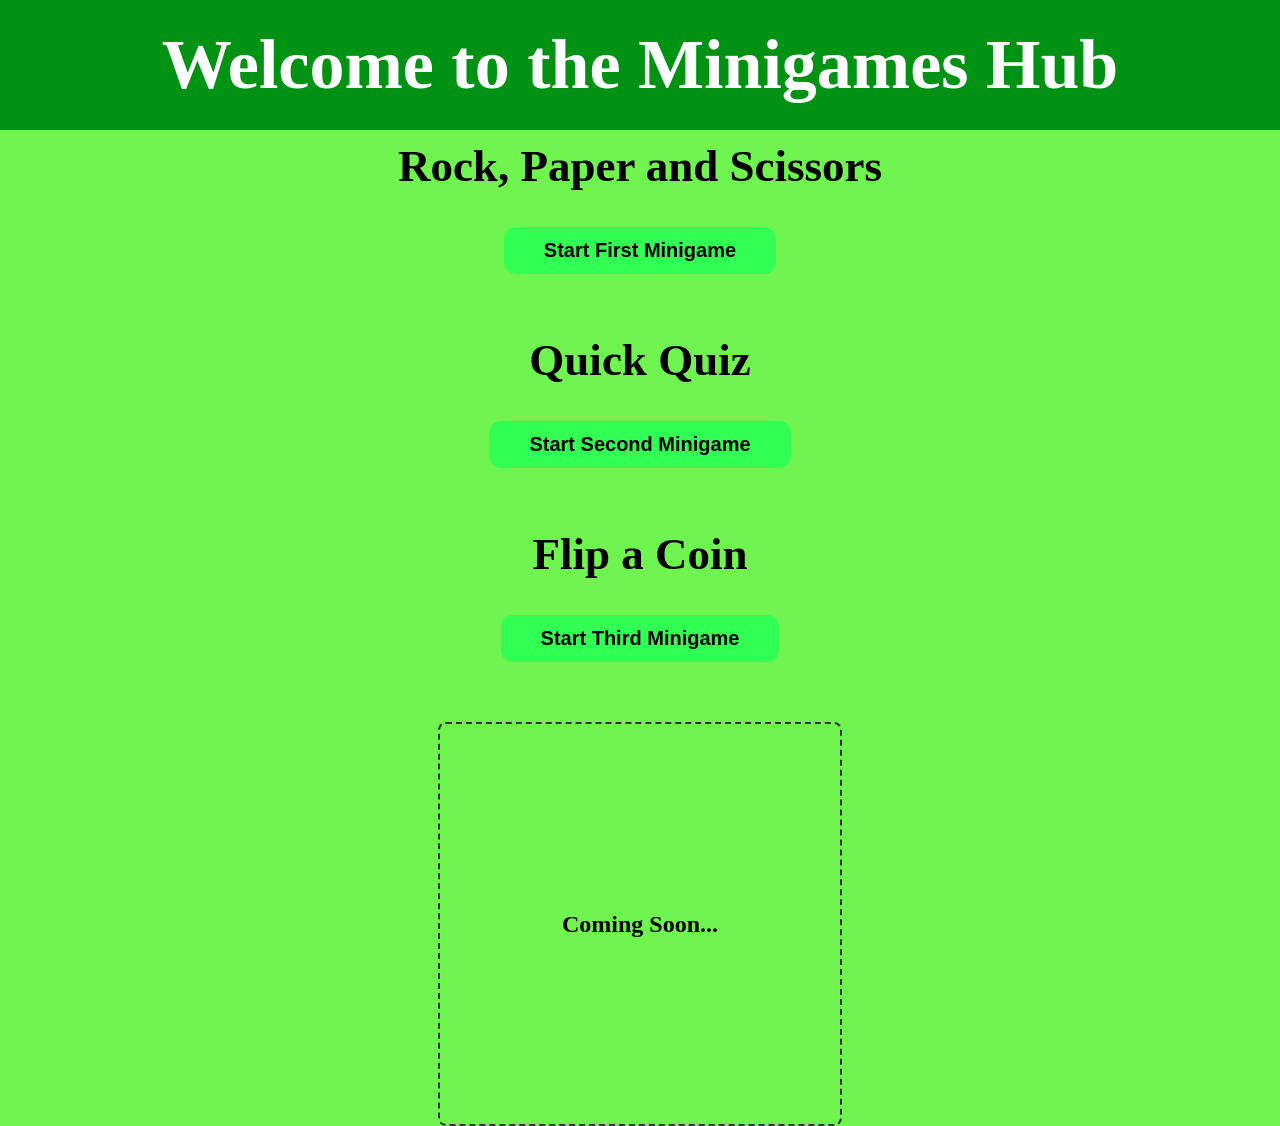
<file: index.html>
<!DOCTYPE html>
<html lang="en">
 <head>
 <meta charset="UTF-8">

 <title>Minigames HUB</title>

 <link rel="stylesheet" href="minigames-hub.css"></link>
 <link rel="stylesheet" href="mobile.css"></link>

 </head>
 <body>
 <header id="header"> 
    <h1> 
        Welcome to the Minigames Hub 
    </h1>
 </header>
 <main class="minigames-flex">

    <h2 class="first-minigame-title"> 
     Rock, Paper and Scissors
    </h2>

    <button class="btn-minigame-1" loading="lazy"
    onclick="window.location.href='Rock-Paper-Scissors-game/rock-paper-scissors.html'">  
     Start First Minigame
    </button>


    <h2 class="second-minigame-title"> 
     Quick Quiz
    </h2>

    <button class="btn-minigame-2" loading="lazy"
    onclick="window.location.href='Quiz-game/quiz.html'">
     Start Second Minigame
    </button>

    
    <h2 class="third-minigame-title"> 
     Flip a Coin
    </h2>

    <button class="btn-minigame-3" loading="lazy"
    onclick="window.location.href='flip-a-coin-game/flip-coin.html'">
     Start Third Minigame
    </button>

    <h2 class="fourth-minigame-title placeholder"> 
     Coming Soon...
    </h2>
 </main>


 </body>
</html>
</file>
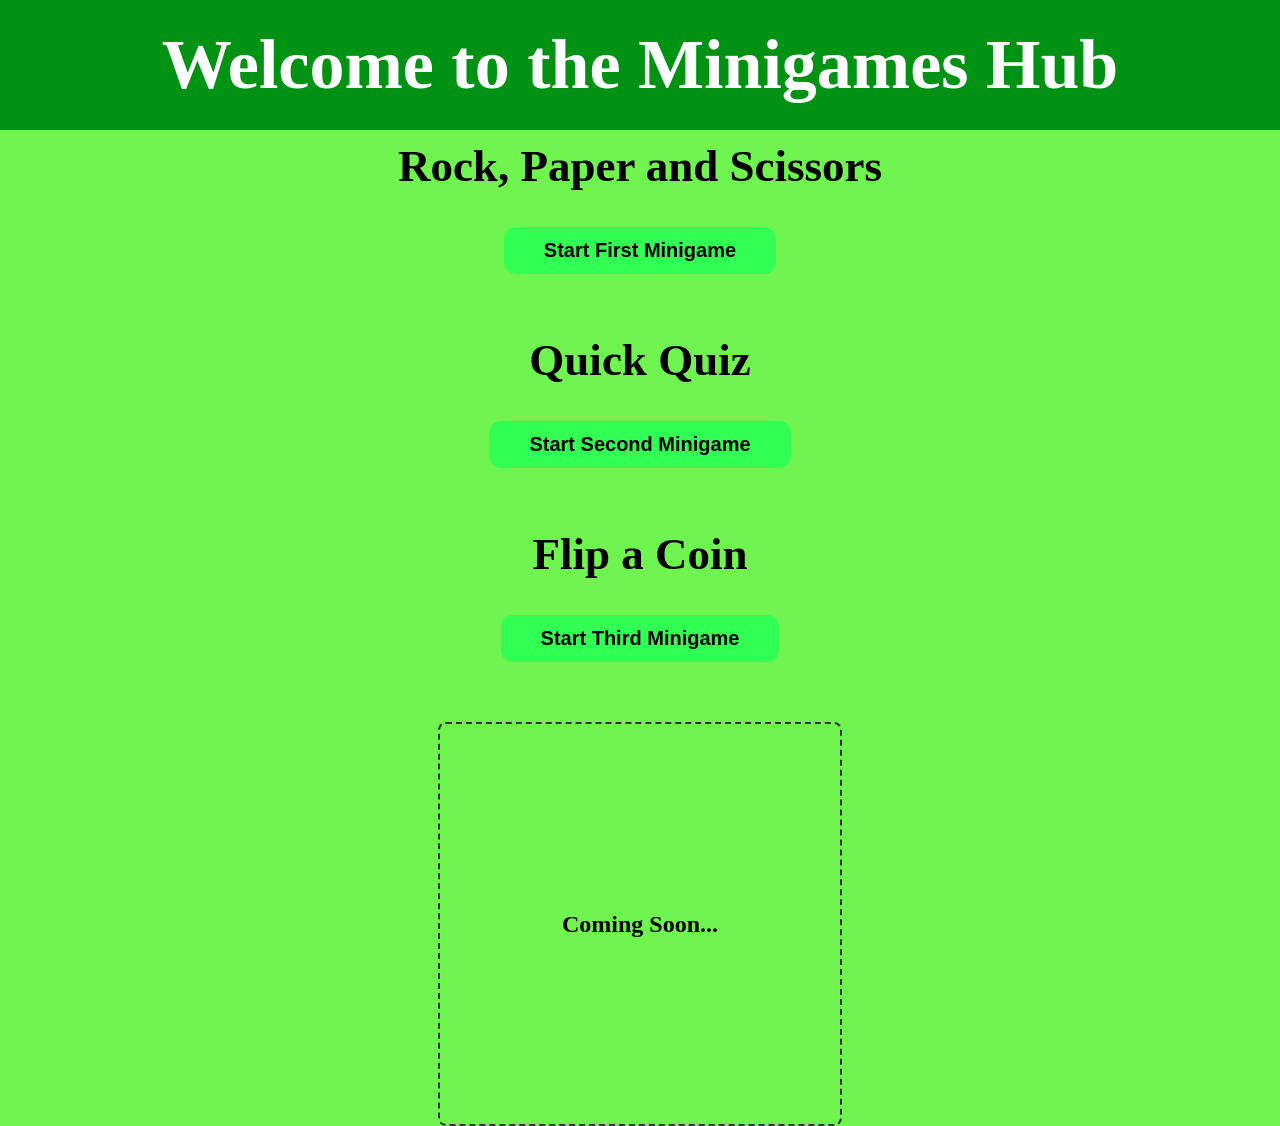
<file: minigames-hub/index.html>
<!DOCTYPE html>
<html lang="en">
 <head>
 <meta charset="UTF-8">

 <title>Minigames HUB</title>

 <link rel="stylesheet" href="minigames-hub.css"></link>
 <link rel="stylesheet" href="mobile.css"></link>

 </head>
 <body>
 <header id="header"> 
    <h1> 
        Welcome to the Minigames Hub 
    </h1>
 </header>
 <main class="minigames-flex">

    <h2 class="first-minigame-title"> 
     Rock, Paper and Scissors
    </h2>

    <button class="btn-minigame-1" loading="lazy"
    onclick="window.location.href='../Rock-Paper-Scissors-game/rock-paper-scissors.html'">  
     Start First Minigame
    </button>


    <h2 class="second-minigame-title"> 
     Quick Quiz
    </h2>

    <button class="btn-minigame-2" loading="lazy"
    onclick="window.location.href='../Quiz-game/quiz.html'">
     Start Second Minigame
    </button>

    
    <h2 class="third-minigame-title"> 
     Flip a Coin
    </h2>

    <button class="btn-minigame-3" loading="lazy"
    onclick="window.location.href='../flip-a-coin-game/flip-coin.html'">
     Start Third Minigame
    </button>

    <h2 class="fourth-minigame-title placeholder"> 
     Coming Soon...
    </h2>
 </main>


 </body>
</html>
</file>
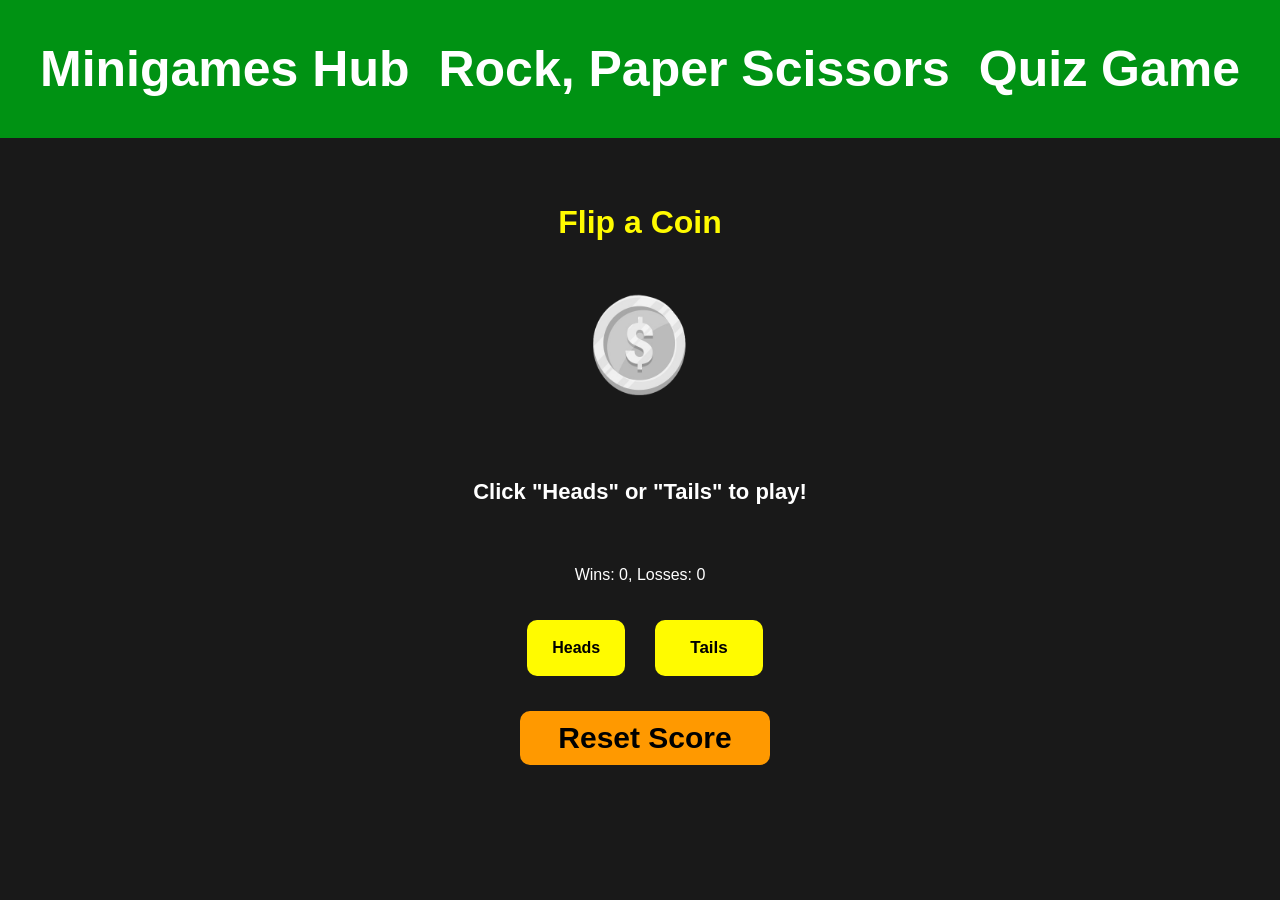
<file: flip-a-coin-game/flip-coin.html>
<!DOCTYPE html>
<html lang="en">
<head>

    <meta charset="UTF-8">
    <title>Flip a coin minigame</title>
    <link rel="stylesheet" href="flip-coin.css"></link>
    <link rel="stylesheet" href="flip-coin-mobile.css"></link>
</head>
<html> 
<body>
    <header class="header">
        <a href="index.html" class="back-button">Minigames Hub</a>
        <a href="../Rock-Paper-Scissors-game/rock-paper-scissors.html" class="game-link-2">Rock, Paper Scissors</a>
        <a href="../Quiz-game/quiz.html" class="game-link-1">Quiz Game</a>
     </header>

  <main class="game">
    <h1 class="title">Flip a Coin</h1>

 
    <div class="coin-container">
      <img src="heads.png" class="coin" id="coinImage" alt="coin">
    </div>

    <p class="result" id="resultText"> Click "Heads" or "Tails" to play! </p>
    <p class="score" id="score"></p>

    <div class="buttons">

     <button  class="first-button" onclick="playGame('heads')">Heads</button>
     <button  class="second-button" onclick="playGame('tails')">Tails</button>

    </div>

    <button class="reset-button js-reset-btn">
     
      Reset Score

    </button>

    <div class="confirm-reset js-confirm-reset" style="display: none">
      <p>Are you sure you want to reset?</p>
      <button class="confirm-yes js-confirm-yes">Yes</button>
      <button class="confirm-no js-confirm-no">No</button>
    </div>
 </main>

  <script src="flip-coin.js"> </script>
</body>
</html>
</file>
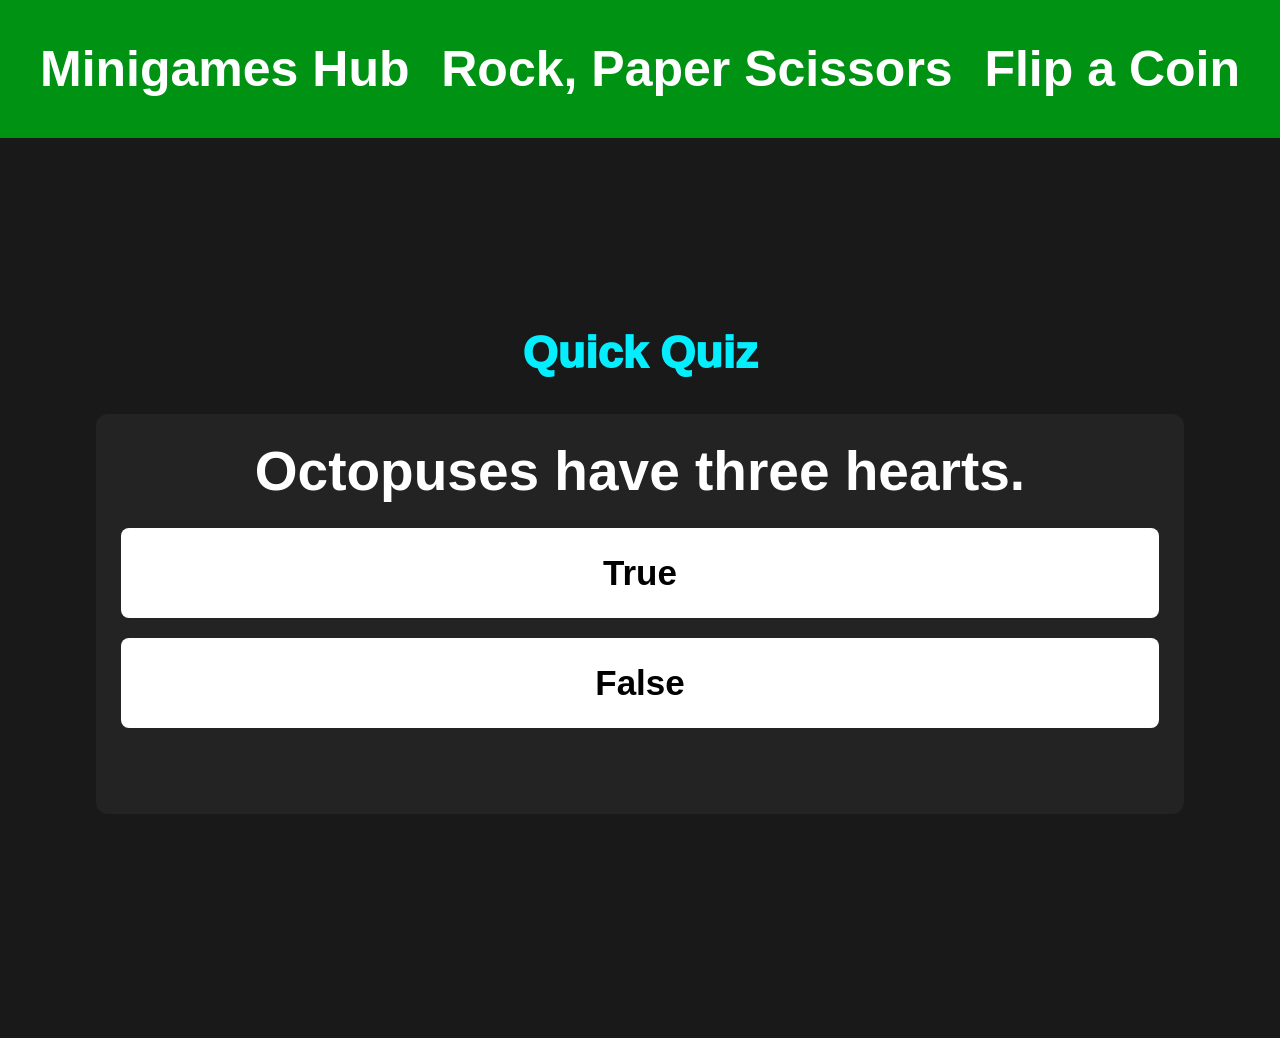
<file: Quiz-game/quiz.html>
<!DOCTYPE html>
<html lang="en">
<head>
      <meta charset="UTF-8">
      <title> quiz game</title>
      <link rel="stylesheet" href="quiz.css"></link>
      <link rel="stylesheet" href="quiz-mobile.css"></link>
      
</head>
<body>
      <header class="header">
          <a href="index.html" class="back-button">Minigames Hub</a>
          <a href="../Rock-Paper-Scissors-game/rock-paper-scissors.html" class="game-link-2">Rock, Paper Scissors</a>
          <a href="../flip-a-coin-game/flip-coin.html" class="game-link-1">Flip a Coin</a>
      </header>
 
 <main class="quiz-container">

    <h1 class="title">Quick Quiz</h1>

    <div class="quiz-box">

      <p class="question" id="questionText"></p>
      <div class="answers" id="answersContainer"></div>

    </div>

    <p class="score" id="scoreText"></p>

    <button class="next-button" id="nextButton">
      
      Next Question

    </button>
 </main>
 <script src="quiz.js"> </script>
</body>
</html>
</file>
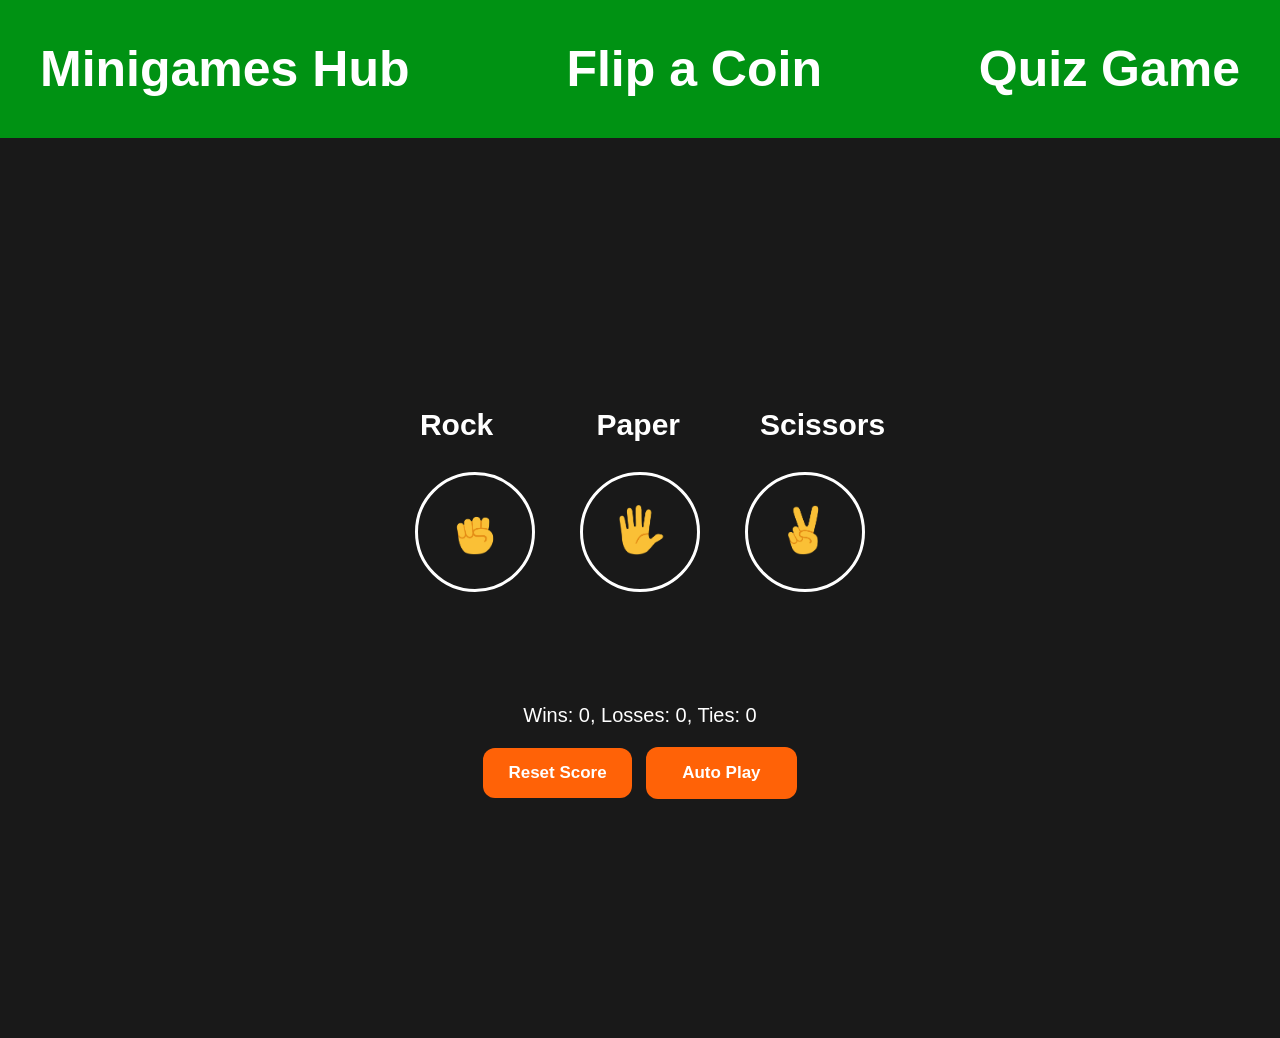
<file: Rock-Paper-Scissors-game/rock-paper-scissors.html>
<!DOCTYPE html>
<html lang="en">
<head>

    <title> Rock Paper Scissors</title>
    <link rel="stylesheet" href="rock-paper-scissors.css">
    <link rel="stylesheet" href="rock-paper-scissors-mobile.css">

</head>
<body>
     <header class="header">
        <a href="index.html" class="back-button">Minigames Hub</a>
        <a href="../flip-a-coin-game/flip-coin.html" class="game-link-2">Flip a Coin</a>
        <a href="../Quiz-game/quiz.html" class="game-link-1">Quiz Game</a>
     </header>
    
    <main class="game-container"> 
        <p class="title">
           Rock <span class="wide">Paper</span>Scissors
        </p>
         
        <div class="buttons-container">

        <button class="move-button js-move-rock-btn"><img src="rock-emoji.png" class="move-icon"></button>
        <button class="move-button js-move-paper-btn"><img src="paper-emoji.png" class="move-icon"></button>

        <button class="move-button js-move-scissors-btn"><img src="scissors-emoji.png" class="move-icon"></button>
        </div>

        <p class="js-result result"></p>
        <p class="js-moves"></p>
        <p class="js-score score"> </p>
        
        <div> 
            <button class="reset-score-button js-reset-btn">
                Reset Score
            </button>

            <button class="auto-play-button" onclick="autoPlay();">
                Auto Play
            </button>
        </div>

            <div class="confirm-reset js-confirm-reset" style="display: none">
                <p>Are you sure you want to reset?</p>
                <button class="confirm-yes js-confirm-yes">Yes</button>
                <button class="confirm-no js-confirm-no">No</button>
            </div>
    </main>    
        <script src="rock-paper-scissors.js"></script>
</body>
</html>
</file>
<file: minigames-hub.css>
* {
 margin: 0;
 padding: 0;
}

h1, h2, h3, p {
    user-select: none;
    pointer-events: none;
}

button {
    user-select: none;
    caret-color: transparent;
}

#header {
 background-color: rgb(0, 146, 19);
 display: flex;
 justify-content: center;
 align-items: center;
 height: 130px;
}

#header h1 {
 font-size: 70px;
 font-weight: 800;
 color: white;
}

.minigames-flex {
 background-color: rgba(72, 241, 30, 0.78);
 display: flex;
 flex-direction: column;
 justify-content: center;
 gap: 60px;
 align-items: center;
 
}

.first-minigame-title, .second-minigame-title, .third-minigame-title {
    font-size: 45px;
    font-weight: 750;
}

.first-minigame-title {
    margin-top: 10px;
}
.btn-minigame-1, .btn-minigame-2, .btn-minigame-3 {
    border: none;
    border-radius: 12px;
    background-color: rgb(49, 255, 84);
    font-size: 20px;
    font-weight: 700;
    color: rgb(0, 0, 0);
    padding: 12px 40px;
    margin-top: -25px;
    cursor: pointer;
}

.btn-minigame-1:hover, .btn-minigame-2:hover, .btn-minigame-3:hover {
    background-color: rgba(49, 255, 84, 0.9);
    box-shadow: 0 10px 20px rgba(0,0,0,0.25);
    transform: translate(-2px);
}

.btn-minigame-1:active, .btn-minigame-2:active, .btn-minigame-3:active {
    background-color: rgba(49, 255, 84, 0.8);
    box-shadow: 0 5px 10px rgba(0,0,0,0.25);
    transform: translate(1px);
}

.placeholder 
{ width: 400px; 
    height: 400px; 
    border: 2px dashed #333; 
    border-radius: 8px; 
    display: flex; 
    align-items: center; 
    justify-content: center; 
    margin: auto;
}
</file>
<file: mobile.css>
@media (max-width: 768px) {
  #header {
    height: 90px;
  }

  #header h1 {
    font-size: 32px;
    text-align: center;
    padding: 0 10px;
  }

  .minigames-flex {
    gap: 35px;
    padding: 20px 0;
  }

  .first-minigame-title,
  .second-minigame-title,
  .third-minigame-title {
    font-size: 26px;
    text-align: center;
  }

  .btn-minigame-1,
  .btn-minigame-2,
  .btn-minigame-3 {
    font-size: 18px;
    padding: 14px 28px;
    margin-top: -10px;
    width: 80%;
    max-width: 300px;
  }

  .placeholder {
    width: 250px;
    height: 250px;
  }
}
@media (max-width: 480px) {
  #header h1 {
    font-size: 26px;
  }

  .first-minigame-title,
  .second-minigame-title,
  .third-minigame-title {
    font-size: 22px;
  }

  .btn-minigame-1,
  .btn-minigame-2,
  .btn-minigame-3 {
    font-size: 16px;
    padding: 12px 20px;
  }

  .placeholder {
    width: 200px;
    height: 200px;
  }
}
</file>
<file: minigames-hub/minigames-hub.css>
* {
 margin: 0;
 padding: 0;
}

h1, h2, h3, p {
    user-select: none;
    pointer-events: none;
}

button {
    user-select: none;
    caret-color: transparent;
}

#header {
 background-color: rgb(0, 146, 19);
 display: flex;
 justify-content: center;
 align-items: center;
 height: 130px;
}

#header h1 {
 font-size: 70px;
 font-weight: 800;
 color: white;
}

.minigames-flex {
 background-color: rgba(72, 241, 30, 0.78);
 display: flex;
 flex-direction: column;
 justify-content: center;
 gap: 60px;
 align-items: center;
 
}

.first-minigame-title, .second-minigame-title, .third-minigame-title {
    font-size: 45px;
    font-weight: 750;
}

.first-minigame-title {
    margin-top: 10px;
}
.btn-minigame-1, .btn-minigame-2, .btn-minigame-3 {
    border: none;
    border-radius: 12px;
    background-color: rgb(49, 255, 84);
    font-size: 20px;
    font-weight: 700;
    color: rgb(0, 0, 0);
    padding: 12px 40px;
    margin-top: -25px;
    cursor: pointer;
}

.btn-minigame-1:hover, .btn-minigame-2:hover, .btn-minigame-3:hover {
    background-color: rgba(49, 255, 84, 0.9);
    box-shadow: 0 10px 20px rgba(0,0,0,0.25);
    transform: translate(-2px);
}

.btn-minigame-1:active, .btn-minigame-2:active, .btn-minigame-3:active {
    background-color: rgba(49, 255, 84, 0.8);
    box-shadow: 0 5px 10px rgba(0,0,0,0.25);
    transform: translate(1px);
}

.placeholder 
{ width: 400px; 
    height: 400px; 
    border: 2px dashed #333; 
    border-radius: 8px; 
    display: flex; 
    align-items: center; 
    justify-content: center; 
    margin: auto;
}
</file>
<file: minigames-hub/mobile.css>
@media (max-width: 768px) {
  #header {
    height: 90px;
  }

  #header h1 {
    font-size: 32px;
    text-align: center;
    padding: 0 10px;
  }

  .minigames-flex {
    gap: 35px;
    padding: 20px 0;
  }

  .first-minigame-title,
  .second-minigame-title,
  .third-minigame-title {
    font-size: 26px;
    text-align: center;
  }

  .btn-minigame-1,
  .btn-minigame-2,
  .btn-minigame-3 {
    font-size: 18px;
    padding: 14px 28px;
    margin-top: -10px;
    width: 80%;
    max-width: 300px;
  }

  .placeholder {
    width: 250px;
    height: 250px;
  }
}
@media (max-width: 480px) {
  #header h1 {
    font-size: 26px;
  }

  .first-minigame-title,
  .second-minigame-title,
  .third-minigame-title {
    font-size: 22px;
  }

  .btn-minigame-1,
  .btn-minigame-2,
  .btn-minigame-3 {
    font-size: 16px;
    padding: 12px 20px;
  }

  .placeholder {
    width: 200px;
    height: 200px;
  }
}
</file>
<file: flip-a-coin-game/flip-coin.css>
body {
    background-color: rgb(25, 25, 25);
    color: white;
    font-family: Arial, sans-serif;
    margin: 0px;
    padding: 0px;
}

body::-webkit-scrollbar {
  display: none;
}

button {
  user-select: none;
  caret-color: transparent;
}

.header {
    background-color: rgb(0, 146, 19);
    display: flex;
    justify-content: space-between;
    align-items: center;
    gap: 0px;
    padding: 40px;
}

a {
    border-style: none;
    color: white;
    text-decoration: none;
    font-size: 50px;
    font-weight: bold;
}

a:hover {
    color: rgb(0, 255, 0);
    text-shadow: 0 0 5px rgb(0, 255, 0);
}

.header, .coin-container, p, title, img, h1, h2, h3 {
  user-select: none;
}

.title {
  font-size: 32px;
  color: rgb(255, 251, 0);
}

.game {
  display:flex;
  flex-direction: column;
  align-items: center;
  justify-content: center;
  row-gap: 20px;
  margin-top: 45px;
}

.coin-container {
    margin-bottom: 30px;
}

.coin {
  width: 120px;
  height: 120px;
  transition: transform 0.2s;
}

.buttons {
 display: flex;
 flex-direction: row;
 gap: 30px;

}

.first-button {
  margin-left: 10px;
  font-size: 16px;
  padding: 10px 25px;
}

.second-button {
 padding: 18px 35px;
 font-size: 17px;

}

.first-button, .second-button {
  background-color: rgb(255, 251, 0);
  border: none;
  border-radius: 10px;
  cursor: pointer;
  color: rgb(0, 0, 0);
  font-weight: 900;
}

.first-button:hover, .second-button:hover {
  background-color: rgba(255, 251, 0, 0.85);
  color: white;
}

.first-button:active, .second-button:active {
  transform: scale(0.95);
}

.result {
  font-size: 22px;
  font-weight: bold;
  margin-bottom: 25px;
}

.reset-button {
 margin: 15px 10px 10px 20px;
 border: none;
 border-radius: 10px;
 padding: 10px 38px;
 background-color: rgb(255, 153, 0);
 font-size: 30px;
 cursor: pointer;
 font-weight: bold;
}

.reset-button:hover {
 background-color: rgba(255, 153, 0, 0.85);
 color: white;
}

.reset-button:active {
 transform: scale(0.9);
}

.confirm-reset {
    position: fixed;
    top: 50%;
    left: 50%;
    transform: translate(-50%, -50%);
    background-color: rgb(25, 25, 25);
    border: 3.5px solid white;
    border-radius: 12px;
    padding: 20px;
    font-size: 23.5px;
    font-weight: bold;
    text-align: center;
    caret-color: transparent;
}

.confirm-yes, .confirm-no {
    color: white;
    border: none;
    border-radius: 12px;
    font-size: 20px;
    font-weight: bold;
    margin: 10px 30px 0px 30px;
    cursor: pointer;
    user-select: none;
}

.confirm-yes {
 background-color: rgb(0, 255, 0);
 padding: 12px 25px;
}

.confirm-no {
 background-color: rgb(255, 0, 0);
  padding: 13.2px 30px;
}

.confirm-yes:hover {
    background-color: rgb(8, 206, 8);
    text-shadow: 0 0 5px rgb(8, 206, 8);
    box-shadow: 0 0 1.5px rgb(2, 138, 2);
}

.confirm-no:hover {
    background-color: rgb(228, 5, 5);
    text-shadow: 5px 5px 5px rgb(228, 5, 5);
    box-shadow: 0 0 1.5px rgb(170, 1, 1);
}

.confirm-yes:active {
    transform: scale(0.85);
    background-color: rgb(0, 206, 0);
    text-shadow: 0 0 5px rgb(0, 206, 0);
    box-shadow: 0 0 1.5px rgb(0, 150, 0);
}

.confirm-no:active {
    transform: scale(0.85);
    background-color: rgb(228, 5, 5);
    text-shadow: 0 0 5px rgb(228, 5, 5);
    box-shadow: 0 0 1.5px rgb(170, 1, 1);
}
</file>
<file: flip-a-coin-game/flip-coin-mobile.css>
@media (max-width: 768px) {
  .header {
    flex-direction: column;
    gap: 15px;
    padding: 20px;
  }

  .header a {
    font-size: 22px;
  }

  .title {
    font-size: 26px;
    text-align: center;
  }

  .game {
    margin-top: 20px;
    row-gap: 18px;
  }

  .coin {
    width: 160px;
    height: 160px;
  }

  .result {
    font-size: 18px;
    text-align: center;
    padding: 0 10px;
  }

  .buttons {
    flex-direction: column;
    gap: 15px;
    width: 100%;
    align-items: center;
  }

  .first-button,
  .second-button {
    font-size: 18px;
    padding: 14px 0;
    width: 70%;
    max-width: 260px;
    margin: 0;
  }

  .reset-button {
    font-size: 20px;
    padding: 12px 0;
    width: 70%;
    max-width: 260px;
    margin: 10px 0;
  }
}
@media (max-width: 480px) {
  .header a {
    font-size: 18px;
  }

  .title {
    font-size: 22px;
  }

  .coin {
    width: 140px;
    height: 140px;
  }

  .result {
    font-size: 16px;
  }

  .first-button,
  .second-button,
  .reset-button {
    font-size: 16px;
  }
}
</file>
<file: Quiz-game/quiz.css>
* {
    box-sizing: border-box;
    font-family: 'Poppins', sans-serif;
    margin: 0;
}

body {
  background-color: rgb(25, 25, 25);
  color: white;
}

body::-webkit-scrollbar {
  display: none;
}

button {
 cursor: pointer;
 caret-color: transparent;
}

p, h1 {
    user-select: none;
    pointer-events: none;
}

.header {
    background-color: rgb(0, 146, 19);
    display: flex;
    justify-content: space-between;
    align-items: center;
    gap: 0px;
    padding: 40px;
}

a {
    border-style: none;
    color: white;
    text-decoration: none;
    font-size: 50px;
    font-weight: bold;
}

a:hover {
    color: rgb(0, 255, 0);
    text-shadow: 0 0 5px rgb(0, 255, 0);
}

.quiz-container {
 min-height: 100vh;
 display: flex;
 flex-direction: column;
 align-items: center;
 justify-content: center;
 row-gap: 35px;
}

.title {
  font-size: 45px;
  font-weight: 1000;
  color: rgb(5, 238, 255);
}

.quiz-box {
  background-color: rgb(35, 35, 35);
  padding: 25px;
  border-radius: 12px;
  width: 85%;
  height: 400px;
  text-align: center;
}

.question {
  font-size: 55px;
  margin-bottom: 25px;
  font-weight: 650;
}

.answers {
  display: flex;
  flex-direction: column;
  row-gap: 20px;
}

.answer-btn {
  padding: 25px 25px;
  font-size: 35px;
  border: none;
  border-radius: 8px;
  background-color: white;
  color: black;
  font-weight: bold;
}

.answer-btn:hover {
  background-color: rgba(255, 255, 255, 0.85);
}

.answer-btn:active {
    transform: scale(0.85);
}

.answer-btn.correct {
  background-color: rgb(0, 180, 0);
  color: white;
}

.answer-btn.wrong {
  background-color: rgb(200, 0, 0);
  color: white;
}

.next-button {
  padding: 12px 30px;
  font-size: 18px;
  border: none;
  border-radius: 10px;
  background-color: rgb(0, 200, 220);
  font-weight: bold;
  display: none;
}

.next-button:hover {
  background-color: rgba(0, 200, 220, 0.85);
}

.score {
  font-size: 25px;
  font-weight: 700;
}


.finished  {
  position: absolute;
     top: 40%;
     left: 26.5%;
     right: 25%;
     bottom: auto;

  font-size: 70px;
  font-weight: bold;
}
</file>
<file: Quiz-game/quiz-mobile.css>
@media (max-width: 768px) {
  .header {
    flex-direction: column;
    gap: 15px;
    padding: 20px;
  }

  .header a {
    font-size: 22px;
    text-align: center;
  }

  .quiz-container {
    row-gap: 25px;
    padding: 10px;
  }

  .title {
    font-size: 28px;
    text-align: center;
  }

  .quiz-box {
    width: 95%;
    height: auto;         
    padding: 20px;
  }

  .question {
    font-size: 24px;
    margin-bottom: 20px;
  }

  .answers {
    row-gap: 15px;
  }

  .answer-btn {
    font-size: 18px;
    padding: 14px;
  }

  .next-button {
    font-size: 18px;
    padding: 12px 30px;
  }

  .score {
    font-size: 18px;
    text-align: center;
  }

  .finished {
    position: static;  
    font-size: 32px;
    text-align: center;
    margin-top: 20px;
  }
}
@media (max-width: 480px) {
  .header a {
    font-size: 18px;
  }

  .title {
    font-size: 24px;
  }

  .question {
    font-size: 20px;
  }

  .answer-btn {
    font-size: 16px;
    padding: 12px;
  }

  .score {
    font-size: 16px;
  }

  .finished {
    font-size: 26px;
  }
}
</file>
<file: Rock-Paper-Scissors-game/rock-paper-scissors.css>
body {
    background-color: rgb( 25, 25, 25);
    color: white;
    font-family: Arial;
    padding: 0px;
    margin: 0px;  
}

body::-webkit-scrollbar {
  display: none;
}

img, button {
    caret-color: transparent;
}

p, h1 {
    user-select: none;
    pointer-events: none;
}

.header {
    background-color: rgb(0, 146, 19);
    display: flex;
    justify-content: space-between;
    align-items: center;
    gap: 0px;
    padding: 40px;
}

a {
    border-style: none;
    color: white;
    text-decoration: none;
    font-size: 50px;
    font-weight: bold;
}

a:hover {
    color: rgb(0, 255, 0);
    text-shadow: 0 0 5px rgb(0, 255, 0);
}

.game-container {
 display: flex;
 flex-direction: column;
 align-items: center;
 justify-content: center;
 min-height: 100vh;
 row-gap: 0px;
}

.buttons-container {
    display: flex;
    flex-direction: row;
    justify-content: space-between;;
    column-gap: 45px;
}

.title {
 font-size: 30px;
 font-weight: bold;
 word-spacing: 60px;
 margin-left: 25px;
}

.wide {
 margin: 0px 80px 0px 35px;
}

.move-icon {
 height: 50px;
}

.move-button {
    background-color: transparent;
    border: 3px solid white;
    width: 120px;
    height: 120px;
    border-radius: 60px;
}

.move-button, .reset-score-button, .auto-play-button {
 cursor: pointer;
}

.result {
    font-size: 30px;
    font-weight: bold;
    margin-top: 30px;
}

.score {
 margin-top: 20px;
 font-size: 20px;
 font-weight: 500;
}

.reset-score-button, .auto-play-button {
    background-color: rgb(255, 98, 7);
    color: white;
    border: none;
    border-radius: 12px;
    font-size: 17px;
    font-weight: bold;
    padding: 15px 25px;
}

.auto-play-button {
    margin-left: 10px;
    padding: 16px 36px;
}

.reset-score-button:hover, .auto-play-button:hover {
    background-color: rgb(214, 101, 3);
    text-shadow: 0 0 5px rgb(214, 101, 3);
}

.reset-score-button:active, .auto-play-button:active {
    transform: scale(0.85);
    background-color: rgb(192, 91, 3);
    text-shadow: 0 0 5px rgb(192, 91, 3);
}

.confirm-reset {
    position: fixed;
    top: 50%;
    left: 50%;
    transform: translate(-50%, -50%);
    background-color: rgb(25, 25, 25);
    border: 3.5px solid white;
    border-radius: 12px;
    padding: 20px;
    font-size: 23.5px;
    font-weight: bold;
    text-align: center;
    caret-color: transparent;
}

.confirm-yes, .confirm-no {
    color: white;
    border: none;
    border-radius: 12px;
    font-size: 20px;
    font-weight: bold;
    margin: 10px 30px 0px 30px;
    cursor: pointer;
    user-select: none;
}

.confirm-yes {
 background-color: rgb(0, 255, 0);
 padding: 12px 25px;
}

.confirm-no {
 background-color: rgb(255, 0, 0);
  padding: 13.2px 30px;
}

.confirm-yes:hover {
    background-color: rgb(8, 206, 8);
    text-shadow: 0 0 5px rgb(8, 206, 8);
    box-shadow: 0 0 1.5px rgb(2, 138, 2);
}

.confirm-no:hover {
    background-color: rgb(228, 5, 5);
    text-shadow: 5px 5px 5px rgb(228, 5, 5);
    box-shadow: 0 0 1.5px rgb(170, 1, 1);
}

.confirm-yes:active {
    transform: scale(0.85);
    background-color: rgb(0, 206, 0);
    text-shadow: 0 0 5px rgb(0, 206, 0);
    box-shadow: 0 0 1.5px rgb(0, 150, 0);
}

.confirm-no:active {
    transform: scale(0.85);
    background-color: rgb(228, 5, 5);
    text-shadow: 0 0 5px rgb(228, 5, 5);
    box-shadow: 0 0 1.5px rgb(170, 1, 1);
}
</file>
<file: Rock-Paper-Scissors-game/rock-paper-scissors-mobile.css>
@media (max-width: 768px) {
  .header {
    flex-direction: column;
    gap: 15px;
    padding: 20px;
  }

  .header a {
    font-size: 22px;
    text-align: center;
  }

  .game-container {
    row-gap: 15px;
    min-height: auto;
    padding: 20px 0;
  }

  .title {
    font-size: 22px;
    word-spacing: normal;
    margin-left: 0;
    text-align: center;
  }

  .wide {
    margin: 0;
  }

  .buttons-container {
    flex-direction: column;
    row-gap: 20px;
  }

  .move-button {
    width: 100px;
    height: 100px;
    border-radius: 50%;
  }

  .move-icon {
    height: 45px;
  }

  .result {
    font-size: 22px;
    text-align: center;
    margin-top: 20px;
  }

  .score {
    font-size: 16px;
    text-align: center;
  }

  .reset-score-button {
    font-size: 16px;
    padding: 12px 22px;
    margin-top: 10px;
  }

  .auto-play-button {
    font-size: 16px;
    padding: 12px 22px;
    margin-top: 10px;
  }

  .confirm-reset {
    text-align: center;
  }

  .confirm-reset p {
    font-size: 18px;
    margin-bottom: 15px;
  }

  .confirm-reset button {
    font-size: 16px;
    padding: 10px 20px;
    margin: 0 10px;
  }

  .confirm-reset .confirm-yes, .confirm-reset .confirm-no {
    background-color: rgb(255, 98, 7);
    color: white;
    border: none;
    border-radius: 12px;
    font-weight: bold;
  }

  .confirm-reset .confirm-yes:hover, .confirm-reset .confirm-no:hover {
    background-color: rgb(214, 101, 3);
    text-shadow: 0 0 5px rgb(214, 101, 3);
    box-shadow: 0px 0px 1.5px rgb(214, 101, 3);
  }

  .confirm-reset .confirm-yes:active, .confirm-reset .confirm-no:active {
    transform: scale(0.85);
    background-color: rgb(192, 91, 3);
    text-shadow: 0 0 5px rgb(192, 91, 3);
    box-shadow: 0px 0px 1.5px rgb(192, 91, 3);
  }
}
@media (max-width: 480px) {
  .header a {
    font-size: 18px;
  }

  .title {
    font-size: 20px;
  }

  .move-button {
    width: 90px;
    height: 90px;
  }

  .move-icon {
    height: 40px;
  }

  .result {
    font-size: 20px;
  }

  .score {
    font-size: 15px;
  }
}
</file>
